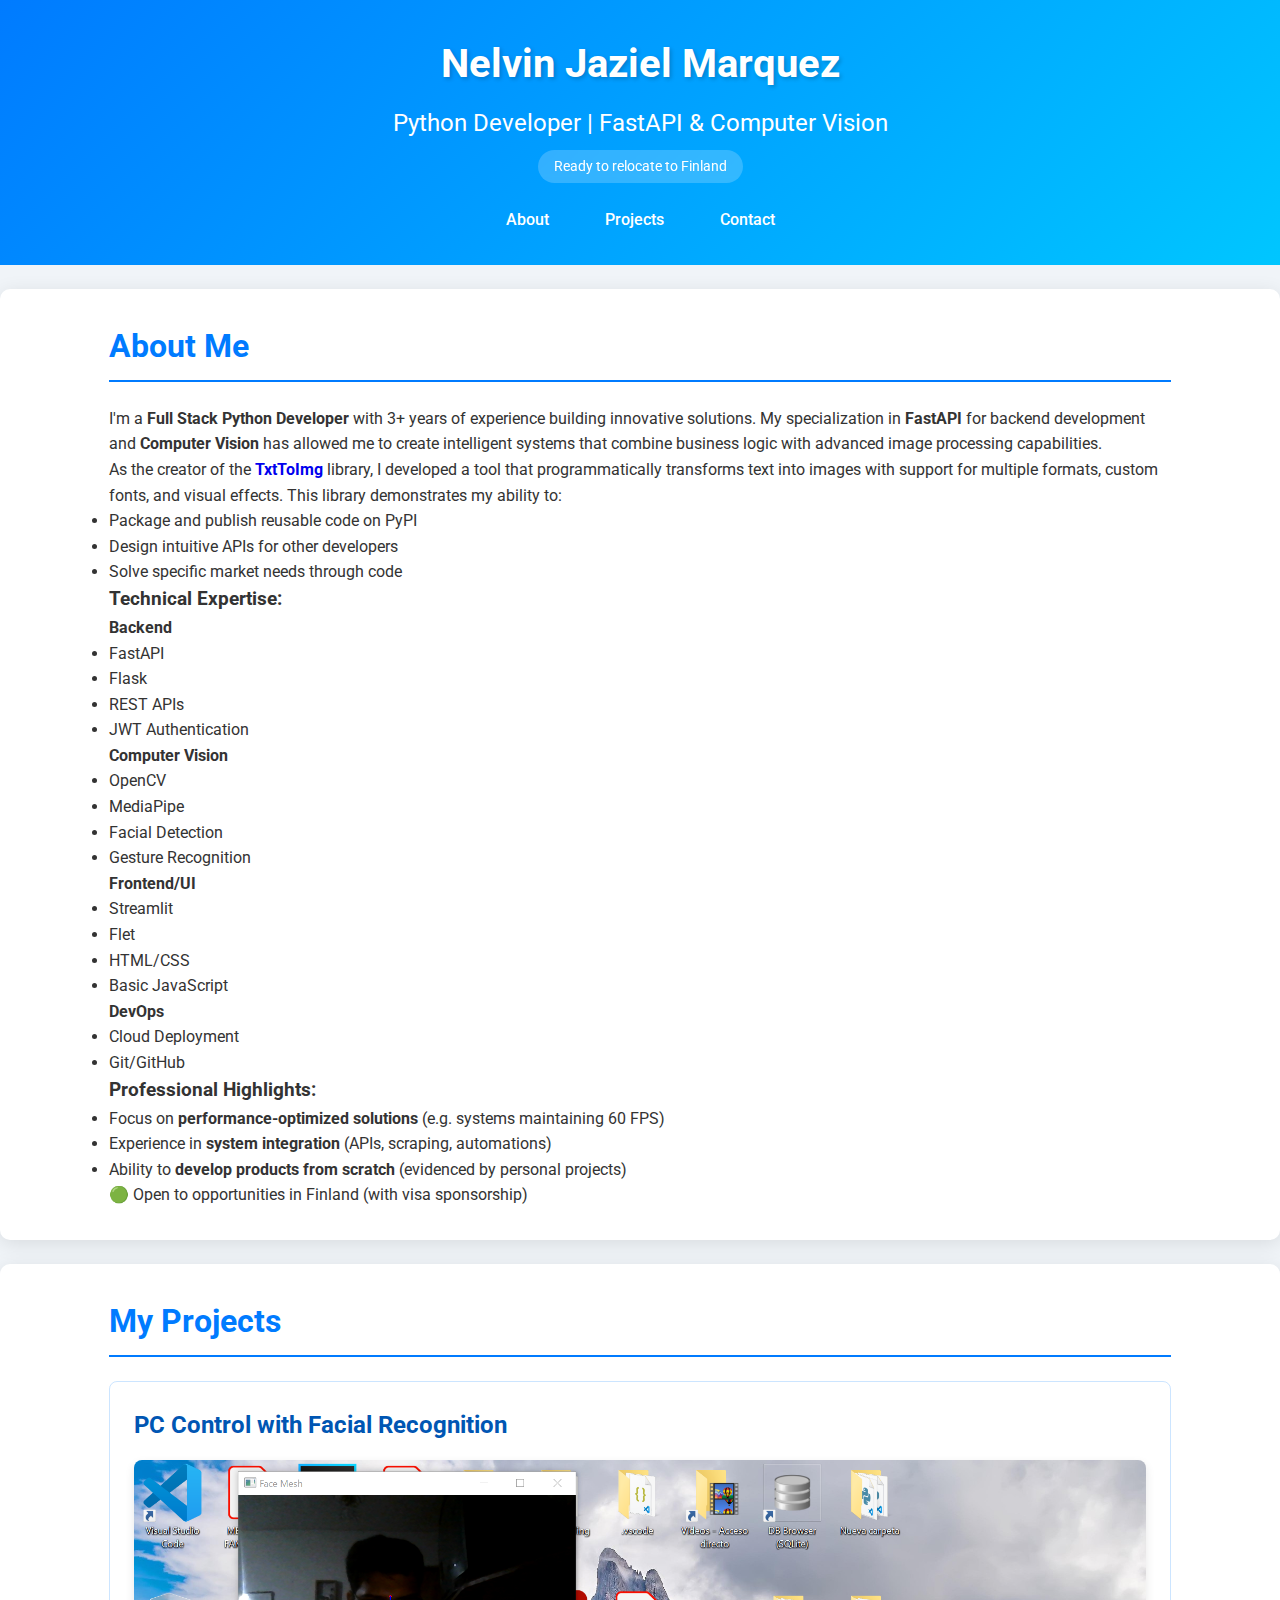
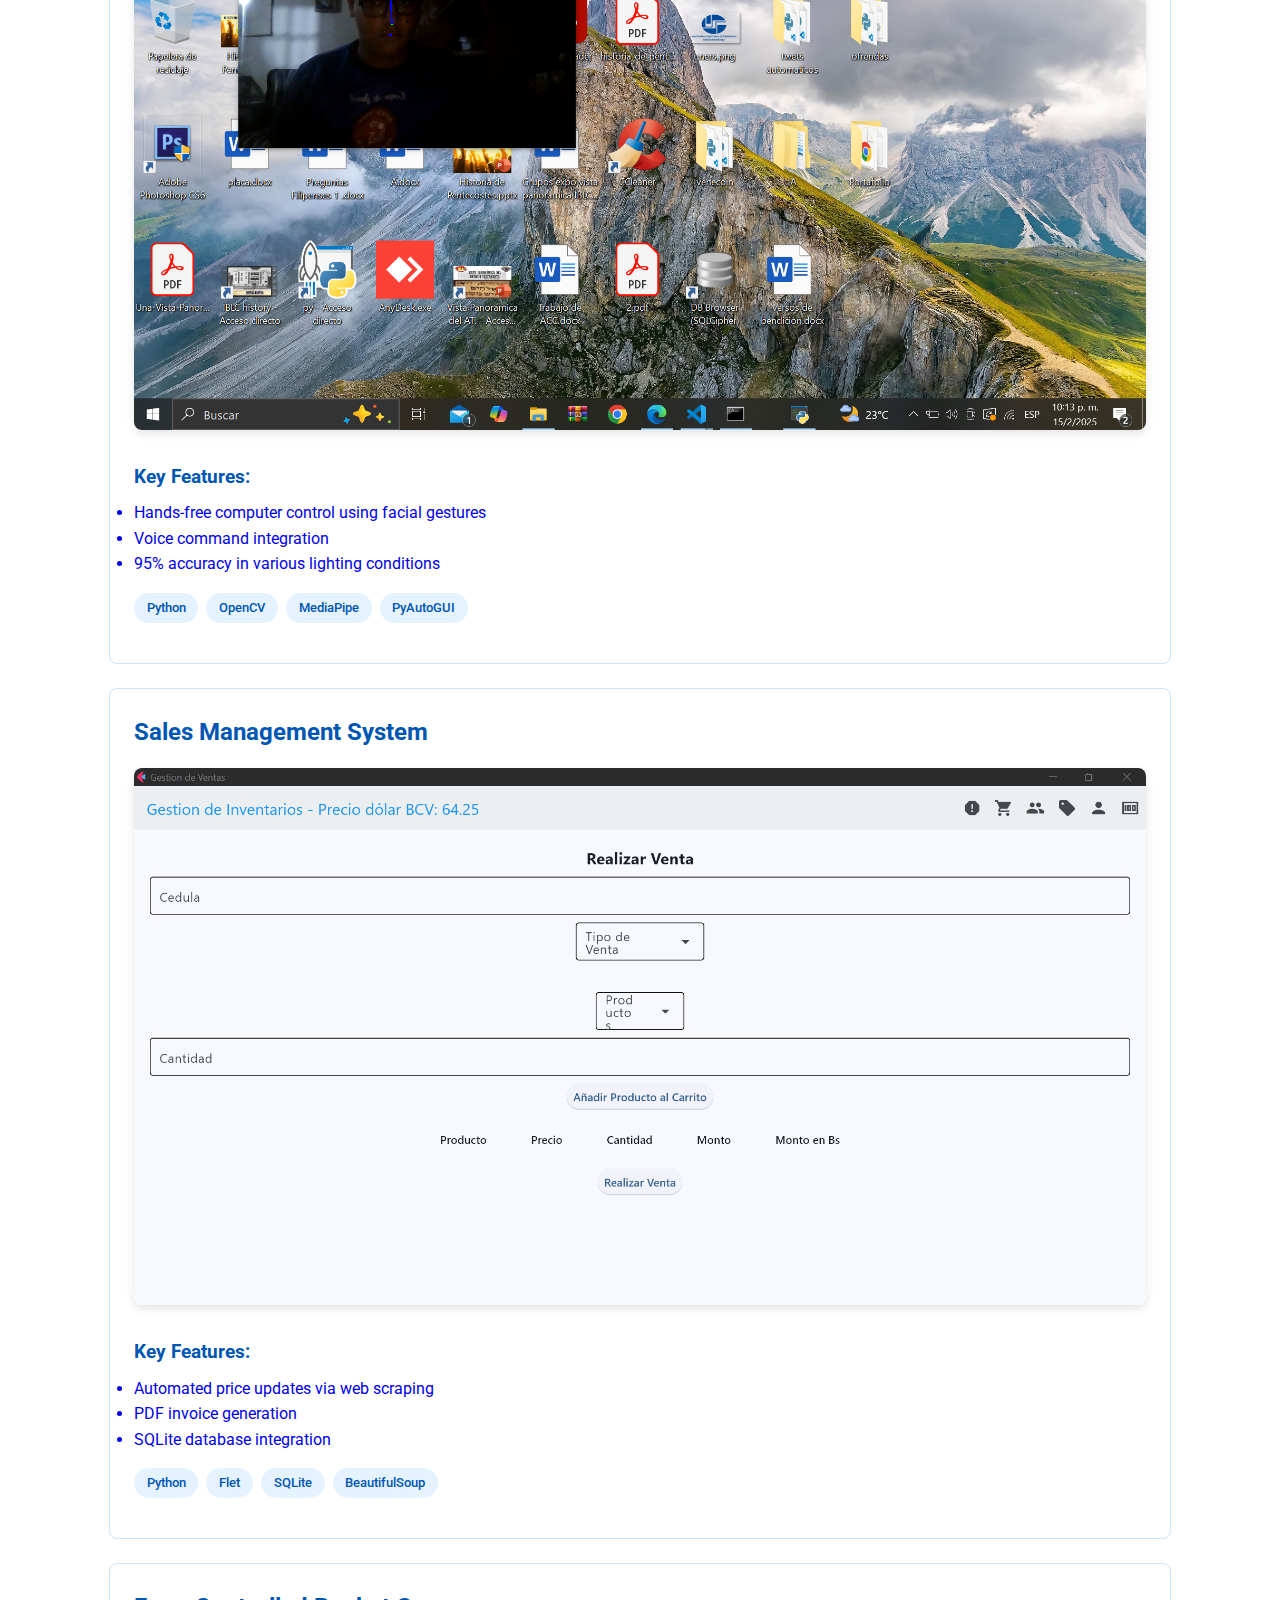
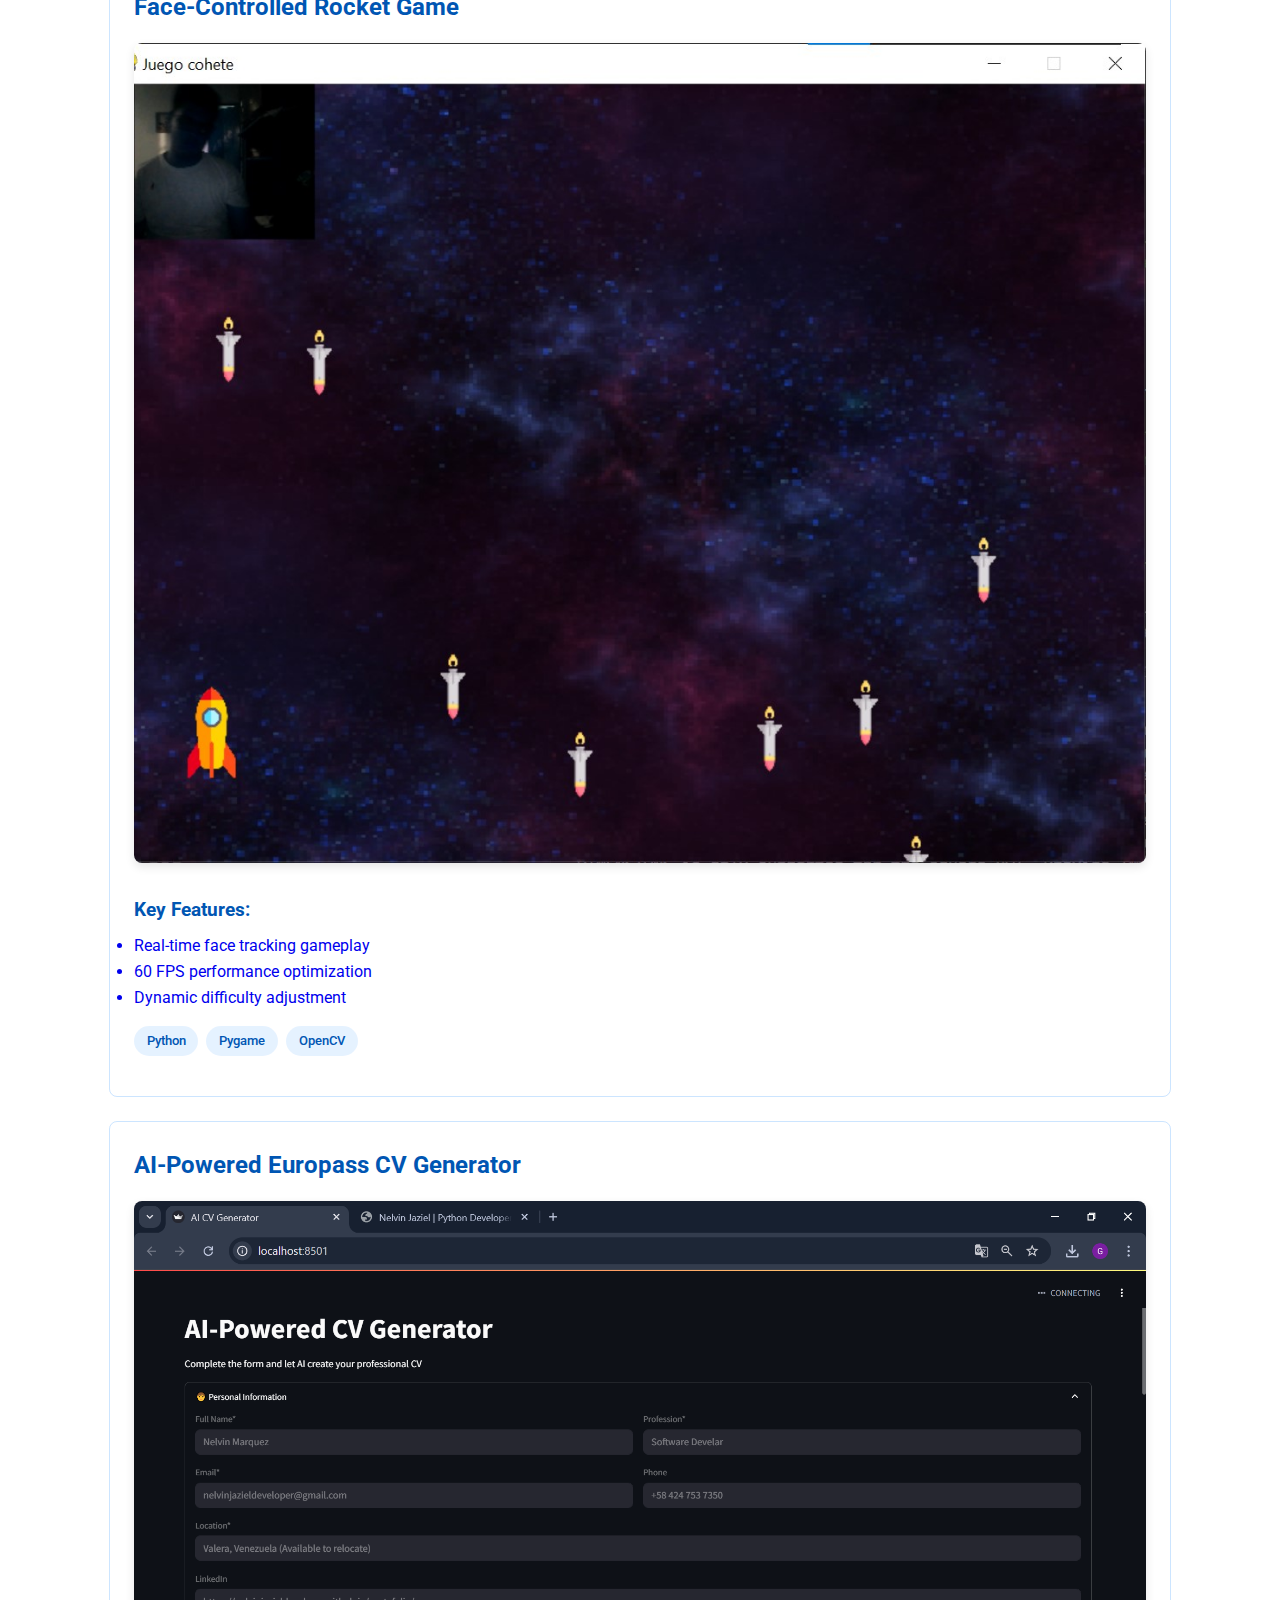
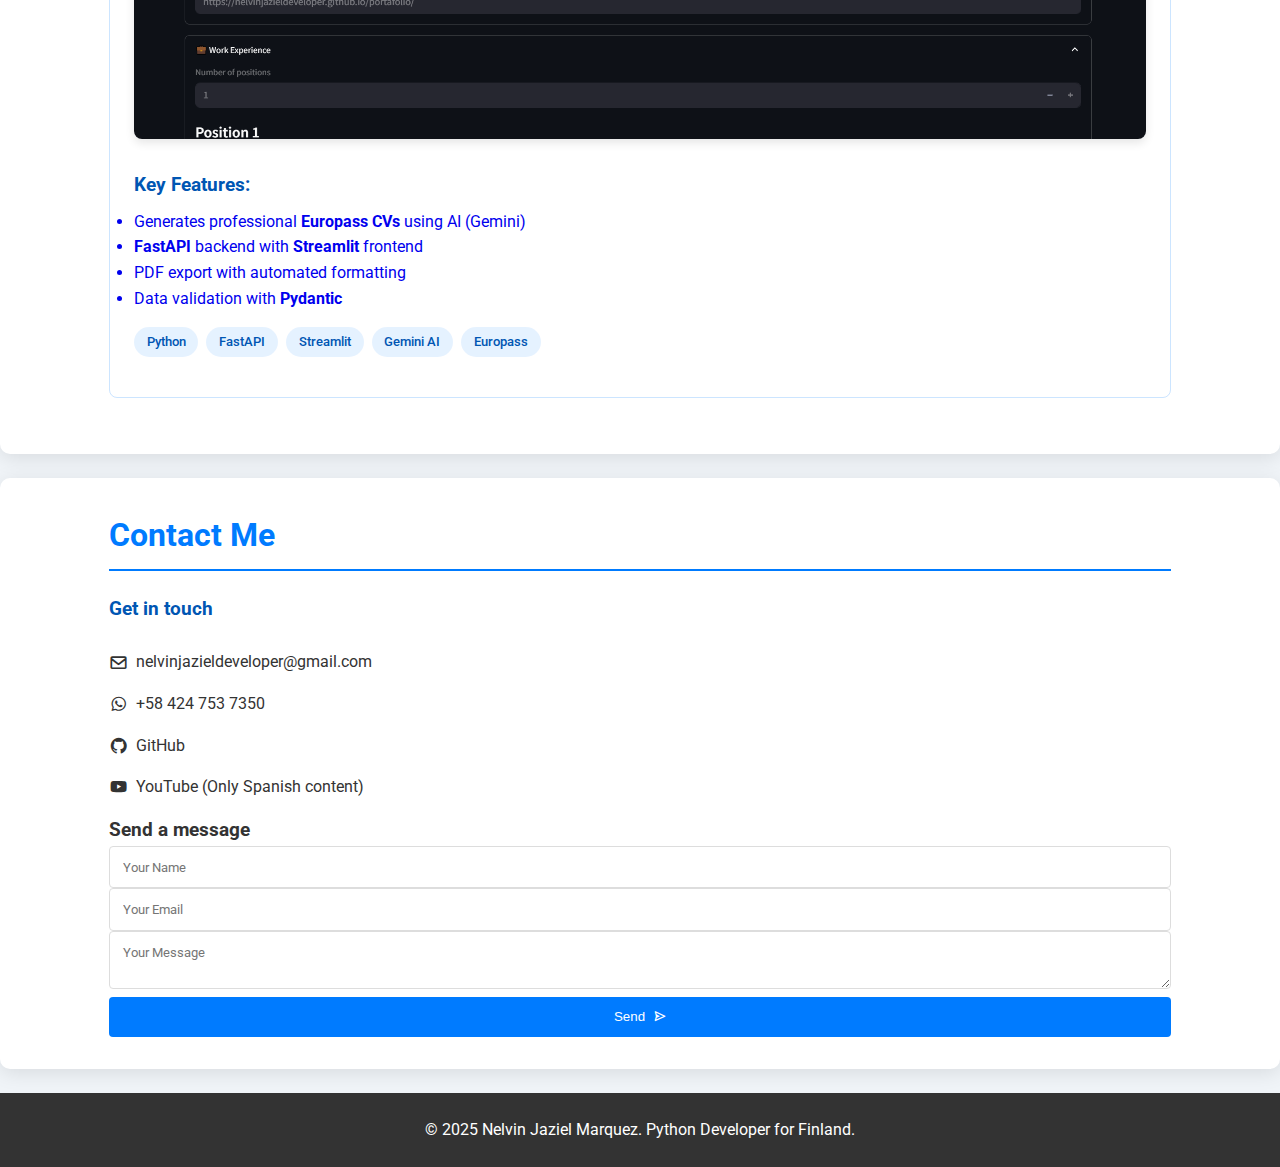
<file: index.html>
<!DOCTYPE html>
<html lang="en">
<head>
    <meta charset="UTF-8">
    <meta name="viewport" content="width=device-width, initial-scale=1.0">
    <title>Nelvin Jaziel | Python Developer for Finland</title>
    <link rel="stylesheet" href="styles.css">
    <link href="https://fonts.googleapis.com/css2?family=Roboto:wght@400;700&display=swap" rel="stylesheet">
    <link href='https://unpkg.com/boxicons@2.1.4/css/boxicons.min.css' rel='stylesheet'>
    <meta name="description" content="Python Developer specialized in FastAPI, Computer Vision and Automation. Seeking opportunities in Finland with visa sponsorship.">
</head>
<body>
    <header>
        <div class="container">
            <h1>Nelvin Jaziel Marquez</h1>
            <p class="tagline">Python Developer | FastAPI & Computer Vision</p>
            <p class="relocation">Ready to relocate to Finland</p>
            <nav>
                <ul id="menu-header">
                    <li><a href="#about">About</a></li>
                    <li><a href="#projects">Projects</a></li>
                    <li><a href="#contact">Contact</a></li>
                </ul>
            </nav>
        </div>
    </header>

    <section id="about" class="about">
        <div class="container">
            <h2>About Me</h2>
            <div class="about-content">
                <p>I'm a <strong>Full Stack Python Developer</strong> with 3+ years of experience building innovative solutions. My specialization in <strong>FastAPI</strong> for backend development and <strong>Computer Vision</strong> has allowed me to create intelligent systems that combine business logic with advanced image processing capabilities.</p>
                
                <p>As the creator of the <strong><a href="https://pypi.org/project/TxtToImg/" target="_blank">TxtToImg</a></strong> library, I developed a tool that programmatically transforms text into images with support for multiple formats, custom fonts, and visual effects. This library demonstrates my ability to:</p>
                
                <ul class="library-features">
                    <li>Package and publish reusable code on PyPI</li>
                    <li>Design intuitive APIs for other developers</li>
                    <li>Solve specific market needs through code</li>
                </ul>
    
                <div class="expertise">
                    <h3>Technical Expertise:</h3>
                    <div class="skills-grid">
                        <div class="skill-category">
                            <h4>Backend</h4>
                            <ul>
                                <li>FastAPI</li>
                                <li>Flask</li>
                                <li>REST APIs</li>
                                <li>JWT Authentication</li>
                            </ul>
                        </div>
                        <div class="skill-category">
                            <h4>Computer Vision</h4>
                            <ul>
                                <li>OpenCV</li>
                                <li>MediaPipe</li>
                                <li>Facial Detection</li>
                                <li>Gesture Recognition</li>
                            </ul>
                        </div>
                        <div class="skill-category">
                            <h4>Frontend/UI</h4>
                            <ul>
                                <li>Streamlit</li>
                                <li>Flet</li>
                                <li>HTML/CSS</li>
                                <li>Basic JavaScript</li>
                            </ul>
                        </div>
                        <div class="skill-category">
                            <h4>DevOps</h4>
                            <ul>
                                <li>Cloud Deployment</li>
                                <li>Git/GitHub</li>
                            </ul>
                        </div>
                    </div>
                </div>
    
                <div class="professional-highlights">
                    <h3>Professional Highlights:</h3>
                    <ul>
                        <li>Focus on <strong>performance-optimized solutions</strong> (e.g. systems maintaining 60 FPS)</li>
                        <li>Experience in <strong>system integration</strong> (APIs, scraping, automations)</li>
                        <li>Ability to <strong>develop products from scratch</strong> (evidenced by personal projects)</li>
                    </ul>
                </div>
    
                <div class="availability">🟢 Open to opportunities in Finland (with visa sponsorship)</div>
            </div>
        </div>
    </section>

    <section id="projects" class="projects">
        <div class="container">
            <h2>My Projects</h2>
            
            <!-- PC Control Project -->
            <a href="https://github.com/nelvinjazieldeveloper/control" target="_blank" class="project-card">
                <div class="project">
                    <div class="github"><p>View on GitHub <br><i class='bx bxl-github'></i></p></div>
                    <h3>PC Control with Facial Recognition</h3>
                    <div class="project-image-container">
                        <img src="proyecto2.PNG" class="project-image" alt="Facial recognition system">
                    </div>
                    <div class="project-details">
                        <h4>Key Features:</h4>
                        <ul>
                            <li>Hands-free computer control using facial gestures</li>
                            <li>Voice command integration</li>
                            <li>95% accuracy in various lighting conditions</li>
                        </ul>
                        <div class="tech-tags">
                            <span class="tech-tag">Python</span>
                            <span class="tech-tag">OpenCV</span>
                            <span class="tech-tag">MediaPipe</span>
                            <span class="tech-tag">PyAutoGUI</span>
                        </div>
                    </div>
                </div>
            </a>

            <!-- Sales Management Project -->
            <a href="https://github.com/nelvinjazieldeveloper/sales-management-manejo-de-ventas" target="_blank" class="project-card">
                <div class="project">
                    <div class="github"><p>View on GitHub <br><i class='bx bxl-github'></i></p></div>
                    <h3>Sales Management System</h3>
                    <div class="project-image-container">
                        <img src="proyecto3.PNG" class="project-image" alt="Sales management interface">
                    </div>
                    <div class="project-details">
                        <h4>Key Features:</h4>
                        <ul>
                            <li>Automated price updates via web scraping</li>
                            <li>PDF invoice generation</li>
                            <li>SQLite database integration</li>
                        </ul>
                        <div class="tech-tags">
                            <span class="tech-tag">Python</span>
                            <span class="tech-tag">Flet</span>
                            <span class="tech-tag">SQLite</span>
                            <span class="tech-tag">BeautifulSoup</span>
                        </div>
                    </div>
                </div>
            </a>

            <!-- Rocket Game Project -->
            <a href="https://github.com/nelvinjazieldeveloper/Rocket-Game-Juego-Cohete" target="_blank" class="project-card">
                <div class="project">
                    <div class="github"><p>View on GitHub <br><i class='bx bxl-github'></i></p></div>
                    <h3>Face-Controlled Rocket Game</h3>
                    <div class="project-image-container">
                        <img src="proyecto1.jpg" class="project-image" alt="Rocket game screenshot">
                    </div>
                    <div class="project-details">
                        <h4>Key Features:</h4>
                        <ul>
                            <li>Real-time face tracking gameplay</li>
                            <li>60 FPS performance optimization</li>
                            <li>Dynamic difficulty adjustment</li>
                        </ul>
                        <div class="tech-tags">
                            <span class="tech-tag">Python</span>
                            <span class="tech-tag">Pygame</span>
                            <span class="tech-tag">OpenCV</span>
                        </div>
                    </div>
                </div>
            </a>

            <!-- AI CV Generator Project -->
            <a href="https://github.com/nelvinjazieldeveloper/ai_cv_creator" target="_blank" class="project-card">
                <div class="project">
                    <div class="github"><p>View on GitHub <br><i class='bx bxl-github'></i></p></div>
                    <h3>AI-Powered Europass CV Generator</h3>
                    <div class="project-image-container">
                        <img src="Captura.PNG"CV Generator Interface" class="project-image">
                    </div>
                    <div class="project-details">
                        <h4>Key Features:</h4>
                        <ul>
                            <li>Generates professional <strong>Europass CVs</strong> using AI (Gemini)</li>
                            <li><strong>FastAPI</strong> backend with <strong>Streamlit</strong> frontend</li>
                            <li>PDF export with automated formatting</li>
                            <li>Data validation with <strong>Pydantic</strong></li>
                        </ul>
                        <div class="tech-tags">
                            <span class="tech-tag">Python</span>
                            <span class="tech-tag">FastAPI</span>
                            <span class="tech-tag">Streamlit</span>
                            <span class="tech-tag">Gemini AI</span>
                            <span class="tech-tag">Europass</span>
                        </div>
                    </div>
                </div>
            </a>
        </div>
    </section>

    <section id="contact" class="contact">
        <div class="container">
            <h2>Contact Me</h2>
            <div class="contact-grid">
                <div class="contact-info">
                    <h3>Get in touch</h3>
                    <ul>
                        <li><a href="mailto:nelvinjazieldeveloper@gmail.com"><i class='bx bx-envelope'></i> nelvinjazieldeveloper@gmail.com</a></li>
                        <li><a href="https://wa.me/584247537350"><i class='bx bxl-whatsapp'></i> +58 424 753 7350</a></li>
                        <li><a href="https://github.com/nelvinjazieldeveloper"><i class='bx bxl-github'></i> GitHub</a></li>
                        <li><a href="https://www.youtube.com/@JazielDeveloper"><i class='bx bxl-youtube'></i> YouTube (Only Spanish content)</a></li>
                    </ul>
                </div>
                <form action="https://formspree.io/f/mjkgngqq" method="POST">
                    <h3>Send a message</h3>
                    <input type="text" name="name" placeholder="Your Name" required>
                    <input type="email" name="email" placeholder="Your Email" required>
                    <textarea name="message" placeholder="Your Message" required></textarea>
                    <button type="submit">Send <i class='bx bx-send'></i></button>
                </form>
            </div>
        </div>
    </section>

    <footer>
        <div class="container">
            <p>&copy; 2025 Nelvin Jaziel Marquez. Python Developer for Finland.</p>
        </div>
    </footer>
</body>
</html>
</file>
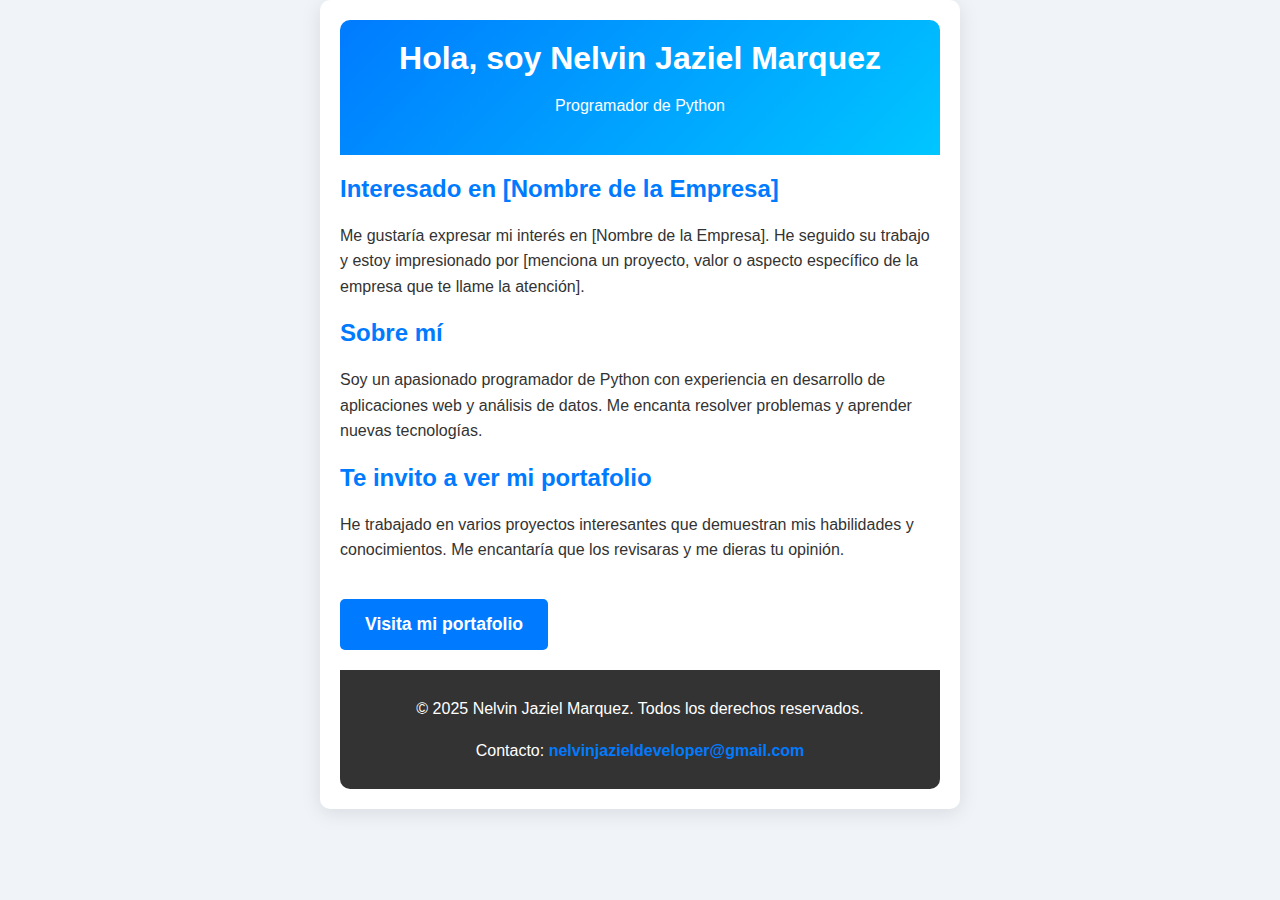
<file: email.html>
<!DOCTYPE html>
<html lang="es">
<head>
    <meta charset="UTF-8">
    <meta name="viewport" content="width=device-width, initial-scale=1.0">
    <title>Presentación de Nelvin Jaziel Marquez</title>
    <style>
        body {
            font-family: 'Roboto', sans-serif;
            margin: 0;
            padding: 0;
            background-color: #f0f4f8;
            color: #333;
        }
        .container {
            width: 90%;
            max-width: 600px;
            margin: auto;
            background: #fff;
            border-radius: 10px;
            box-shadow: 0 4px 20px rgba(0, 0, 0, 0.1);
            padding: 20px;
        }
        header {
            background: linear-gradient(135deg, #007bff, #00c6ff);
            color: #fff;
            padding: 20px;
            text-align: center;
            border-radius: 10px 10px 0 0;
        }
        h1 {
            font-size: 2em;
            margin: 0;
        }
        h2 {
            color: #007bff;
            font-size: 1.5em;
            margin-top: 20px;
        }
        p {
            line-height: 1.6;
        }
        a {
            color: #007bff;
            text-decoration: none;
            font-weight: bold;
        }
        .button {
            display: inline-block;
            background-color: #007bff;
            color: #fff;
            padding: 15px 25px;
            border-radius: 5px;
            text-align: center;
            text-decoration: none;
            font-size: 1.1em;
            margin-top: 20px;
            transition: background 0.3s;
        }
        .button:hover {
            background-color: #0056b3;
        }
        footer {
            text-align: center;
            padding: 10px;
            background: #333;
            color: #fff;
            border-radius: 0 0 10px 10px;
            margin-top: 20px;
        }
    </style>
</head>
<body>
    <div class="container">
        <header>
            <h1>Hola, soy Nelvin Jaziel Marquez</h1>
            <p>Programador de Python</p>
        </header>
        
        <h2>Interesado en [Nombre de la Empresa]</h2>
        <p>Me gustaría expresar mi interés en [Nombre de la Empresa]. He seguido su trabajo y estoy impresionado por [menciona un proyecto, valor o aspecto específico de la empresa que te llame la atención].</p>
        
        <h2>Sobre mí</h2>
        <p>Soy un apasionado programador de Python con experiencia en desarrollo de aplicaciones web y análisis de datos. Me encanta resolver problemas y aprender nuevas tecnologías.</p>
        
        <h2>Te invito a ver mi portafolio</h2>
        <p>He trabajado en varios proyectos interesantes que demuestran mis habilidades y conocimientos. Me encantaría que los revisaras y me dieras tu opinión.</p>
        
        <a href="https://tu-portafolio.com" target="_blank" class="button">Visita mi portafolio</a>
        
        <footer>
            <p>&copy; 2025 Nelvin Jaziel Marquez. Todos los derechos reservados.</p>
            <p>Contacto: <a href="mailto:nelvinjazieldeveloper@gmail.com">nelvinjazieldeveloper@gmail.com</a></p>
        </footer>
    </div>
</body>
</html>
</file>
<file: styles.css>
* {
    box-sizing: border-box;
    margin: 0;
    padding: 0;
}

:root {
    --primary-color: #007bff;
    --primary-dark: #0056b3;
    --accent-color: #00c6ff;
    --text-color: #333;
    --light-bg: #f0f4f8;
    --card-bg: #fff;
    --shadow: 0 4px 20px rgba(0, 0, 0, 0.1);
    --transition: all 0.3s ease;
}

body {
    font-family: 'Roboto', sans-serif;
    line-height: 1.6;
    background-color: var(--light-bg);
    color: var(--text-color);
}

header {
    background: linear-gradient(135deg, var(--primary-color), var(--accent-color));
    color: #fff;
    padding: 2rem 0;
    text-align: center;
    position: relative;
}

.container {
    width: 90%;
    max-width: 1200px;
    margin: 0 auto;
    padding: 0 1rem;
}

header h1 {
    font-size: 2.5rem;
    margin-bottom: 0.5rem;
    text-shadow: 2px 2px 4px rgba(0, 0, 0, 0.2);
}

.tagline {
    font-size: 1.5rem;
    font-weight: 400;
    margin-bottom: 0.5rem;
}

.relocation {
    background-color: rgba(255, 255, 255, 0.2);
    display: inline-block;
    padding: 0.3rem 1rem;
    border-radius: 20px;
    font-size: 0.9rem;
    margin-bottom: 1.5rem;
    backdrop-filter: blur(5px);
}

nav ul {
    list-style: none;
    display: flex;
    justify-content: center;
    gap: 1.5rem;
    flex-wrap: wrap;
}

nav ul li a {
    color: #fff;
    text-decoration: none;
    font-weight: 500;
    transition: var(--transition);
    padding: 0.5rem 1rem;
    border-radius: 4px;
}

nav ul li a:hover {
    background-color: rgba(255, 255, 255, 0.2);
}

section {
    padding: 3rem 0;
}

.about, .projects, .contact {
    background: var(--card-bg);
    margin: 1.5rem 0;
    padding: 2rem;
    border-radius: 10px;
    box-shadow: var(--shadow);
    transition: var(--transition);
}

.about:hover, .projects:hover, .contact:hover {
    transform: translateY(-5px);
    box-shadow: 0 8px 30px rgba(0, 0, 0, 0.15);
}

h2 {
    margin-bottom: 1.5rem;
    color: var(--primary-color);
    font-size: 2rem;
    border-bottom: 2px solid var(--primary-color);
    padding-bottom: 0.5rem;
}

a{
    text-decoration: none;
}

.skills-highlight {
    margin: 1rem 0 1.5rem;
    list-style-position: inside;
}

.skills-highlight li {
    margin-bottom: 0.5rem;
    position: relative;
    padding-left: 1.5rem;
}

.skills-highlight li::before {
    content: "▹";
    position: absolute;
    left: 0;
    color: var(--primary-color);
}

.project-link {
    text-decoration: none;
    color: inherit;
}

.project {
    position: relative;
    margin: 1.5rem 0;
    padding: 1.5rem;
    border: 1px solid rgba(0, 123, 255, 0.2);
    border-radius: 8px;
    transition: var(--transition);
    overflow: hidden;
}

.featured-project {
    border: 2px solid var(--primary-color);
    background-color: rgba(0, 123, 255, 0.03);
}

.project:hover {
    border-color: var(--primary-color);
    box-shadow: 0 5px 15px rgba(0, 123, 255, 0.1);
}

.project h3 {
    font-size: 1.5rem;
    margin-bottom: 1rem;
    color: var(--primary-dark);
}

.project-image-container {
    text-align: center;
    margin: 1rem 0;
}

.project-image {
    max-width: 100%;
    height: auto;
    border-radius: 8px;
    box-shadow: 0 4px 10px rgba(0, 0, 0, 0.1);
    transition: var(--transition);
}

.project:hover .project-image {
    transform: scale(1.02);
    box-shadow: 0 8px 20px rgba(0, 0, 0, 0.15);
}

.project-details {
    margin-top: 1.5rem;
}

.project-details h4 {
    font-size: 1.2rem;
    margin: 1rem 0 0.5rem;
    color: var(--primary-dark);
}

.tech-tags {
    display: flex;
    flex-wrap: wrap;
    gap: 0.5rem;
    margin: 1rem 0;
}

.tech-tag {
    background-color: rgba(0, 123, 255, 0.1);
    color: var(--primary-dark);
    padding: 0.3rem 0.8rem;
    border-radius: 20px;
    font-size: 0.8rem;
    font-weight: 500;
}

.github {
    opacity: 0;
    position: absolute;
    top: 0;
    right: 0;
    width: 100%;
    height: 100%;
    background-color: rgba(106, 181, 255, 0.2);
    backdrop-filter: blur(5px);
    display: flex;
    flex-direction: column;
    align-items: center;
    justify-content: center;
    transition: var(--transition);
    color: #fff;
    z-index: 10;
}

.github p {
    margin: 0;
    font-weight: bold;
    text-shadow: 0 2px 4px rgba(0, 0, 0, 0.3);
    text-align: center;
}

.github i {
    font-size: 2rem;
    margin-top: 0.5rem;
}

.project:hover .github {
    opacity: 1;
}

.contact-container {
    display: grid;
    grid-template-columns: 1fr 1fr;
    gap: 2rem;
}

.contact-info {
    padding-right: 1rem;
}

.contact-info h3 {
    margin-bottom: 1.5rem;
    color: var(--primary-dark);
}

.contact-info ul {
    list-style: none;
}

.contact-info li {
    margin-bottom: 1rem;
}

.contact-info a {
    color: var(--text-color);
    text-decoration: none;
    transition: var(--transition);
    display: flex;
    align-items: center;
    gap: 0.5rem;
}

.contact-info a:hover {
    color: var(--primary-color);
}

.contact-info i {
    font-size: 1.2rem;
}

form {
    display: flex;
    flex-direction: column;
}

.form-group {
    margin-bottom: 1rem;
}

form label {
    display: block;
    margin-bottom: 0.5rem;
    font-weight: 500;
}

form input, form textarea {
    width: 100%;
    padding: 0.8rem;
    border: 1px solid #ddd;
    border-radius: 4px;
    transition: var(--transition);
    font-family: inherit;
}

form input:focus, form textarea:focus {
    border-color: var(--primary-color);
    outline: none;
    box-shadow: 0 0 0 3px rgba(0, 123, 255, 0.2);
}

form button {
    background: var(--primary-color);
    color: #fff;
    border: none;
    padding: 0.8rem 1.5rem;
    border-radius: 4px;
    cursor: pointer;
    font-weight: 500;
    transition: var(--transition);
    display: inline-flex;
    align-items: center;
    justify-content: center;
    gap: 0.5rem;
    margin-top: 0.5rem;
}

form button:hover {
    background: var(--primary-dark);
    transform: translateY(-2px);
}

footer {
    text-align: center;
    padding: 1.5rem 0;
    background: #333;
    color: #fff;
}

@media (max-width: 768px) {
    .contact-container {
        grid-template-columns: 1fr;
    }
    
    header h1 {
        font-size: 2rem;
    }
    
    .tagline {
        font-size: 1.2rem;
    }
    
    nav ul {
        flex-direction: column;
        gap: 0.5rem;
    }
    
    .project {
        padding: 1rem;
    }
}

@keyframes fadeIn {
    from {
        opacity: 0;
        transform: translateY(20px);
    }
    to {
        opacity: 1;
        transform: translateY(0);
    }
}
</file>
